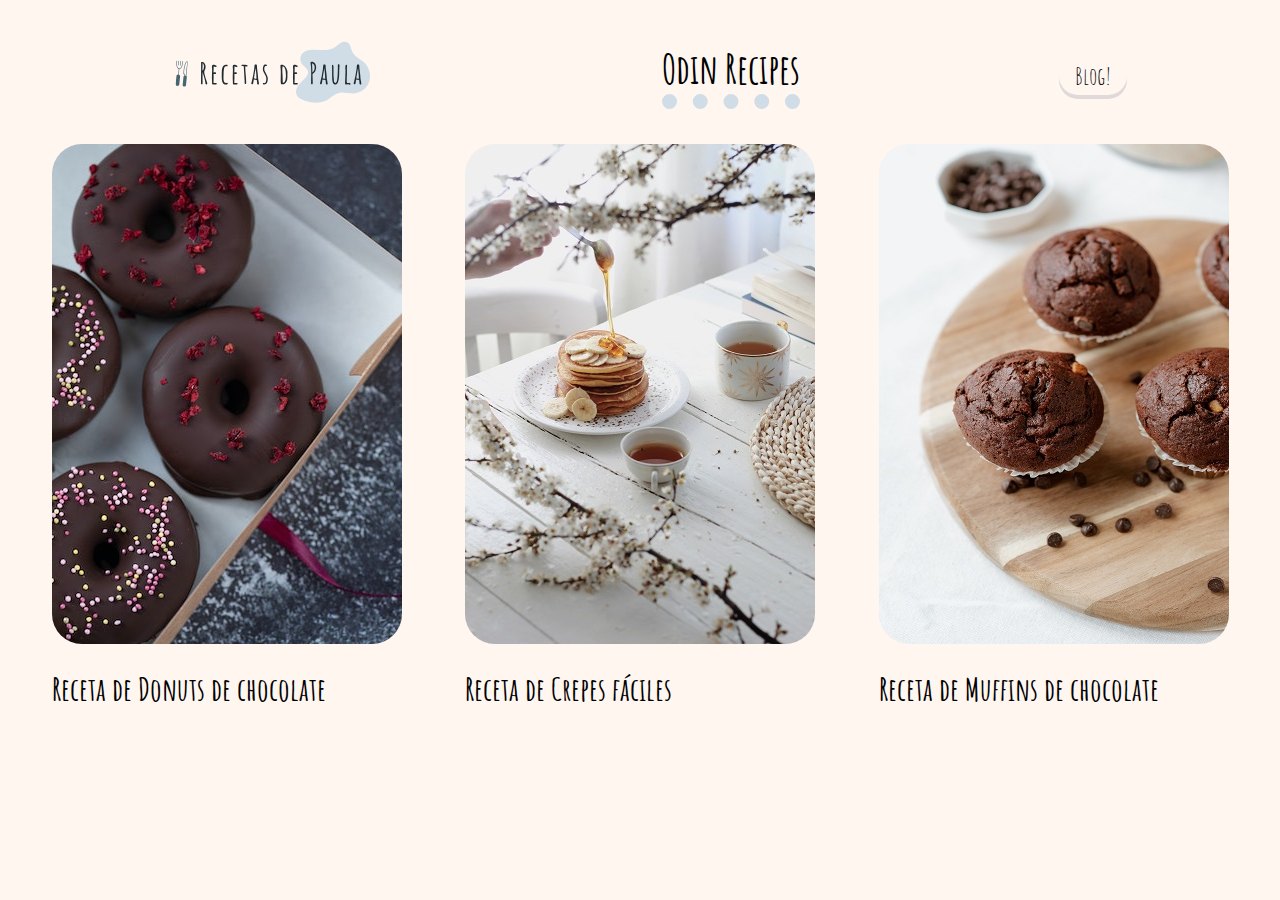
<file: index.html>
<!DOCTYPE html>
<html>

<head>
    <meta charset='utf-8'>
    <meta http-equiv='X-UA-Compatible' content='IE=edge'>
    <title>Odin Recipes</title>
    <link rel='stylesheet' type='text/css' media='screen' href='styles/main.css'>
    <link rel='stylesheet' type='text/css' media='screen' href='styles/global.css'>
    <link rel='stylesheet' type='text/css' media='screen' href='styles/header.css'>
    <link rel="preconnect" href="https://fonts.googleapis.com">
    <link rel="preconnect" href="https://fonts.gstatic.com" crossorigin>
    <link href="https://fonts.googleapis.com/css2?family=Amatic+SC&display=swap" rel="stylesheet">
</head>

<body>
    <div class="header">
        <a href="index.html">
            <img id="logo" src="src/logo-2.svg" />
        </a>
        <h1>Odin Recipes</h1>
        <button>Blog!</button>
    </div>

    <section>
        <div>
            <a href="recipes/donuts.html">
                <img src="src/donuts.jpg" />
            </a>
            <h2> Receta de Donuts de chocolate</h2>
        </div>

        <div>
            <a href="recipes/crepes.html">
                <img src="src/crepes.jpg" />
            </a>
            <h2> Receta de Crepes fáciles</h2>
        </div>

        <div>
            <a href="recipes/muffins.html">
                <img src="src/muffins.jpg" />
            </a>
            <h2> Receta de Muffins de chocolate</h2>
        </div>

    </section>

</body>

</html>
</file>
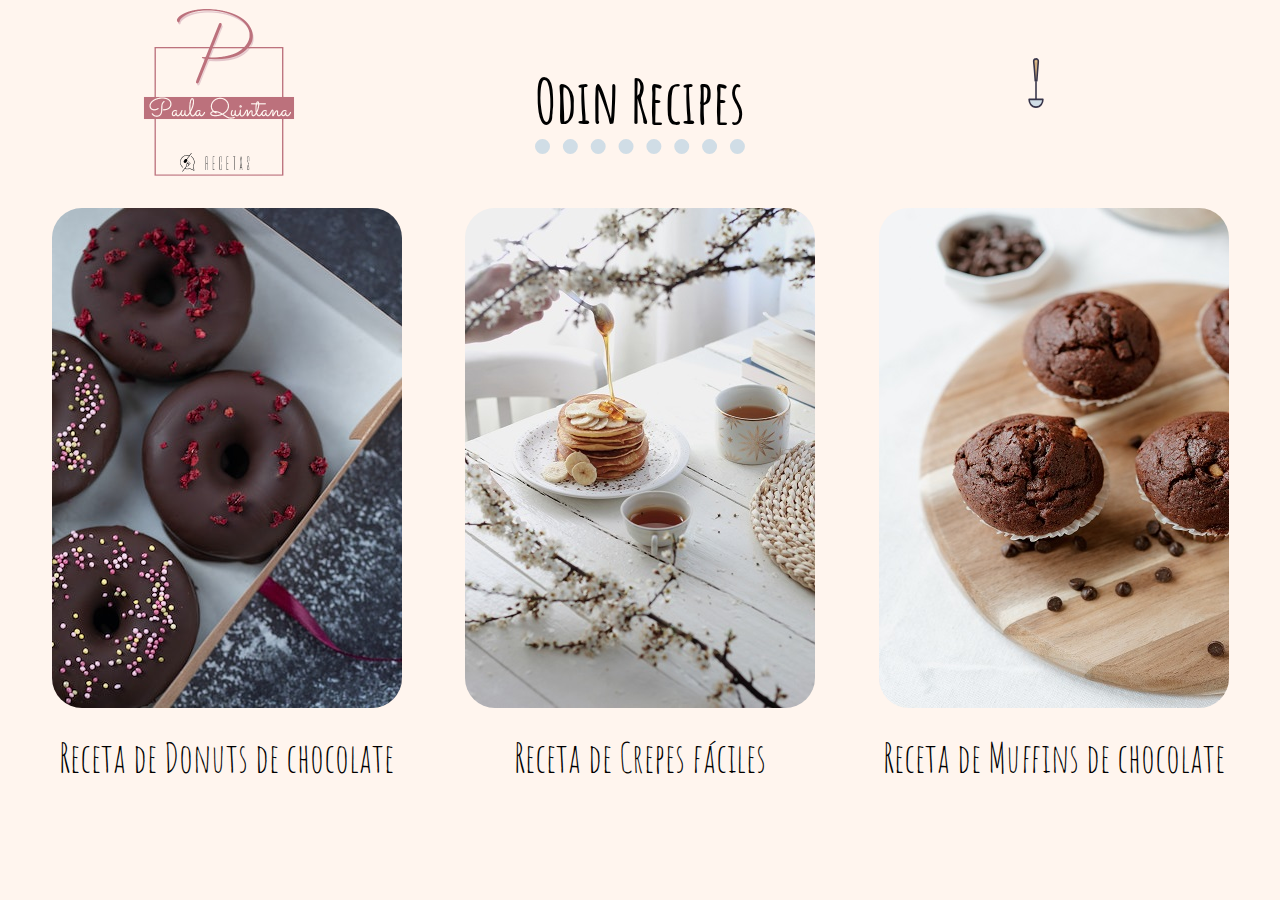
<file: home/index.html>
<!DOCTYPE html>
<html>
<head>
    <meta charset='utf-8'>
    <meta http-equiv='X-UA-Compatible' content='IE=edge'>
    <title>Odin Recipes</title>
    <link rel='stylesheet' type='text/css' media='screen' href='/styles/main.css'>
    <link rel='stylesheet' type='text/css' media='screen' href='/styles/cabecera.css'>
    <link rel="preconnect" href="https://fonts.googleapis.com">
    <link rel="preconnect" href="https://fonts.gstatic.com" crossorigin>        
    <link href="https://fonts.googleapis.com/css2?family=Amatic+SC&display=swap" rel="stylesheet">
</head>
<body>
    <div class="header">
            <a href="index.html"> 
                <img id="logo" src="/imágenes/logo.png" />
            </a>
            <img id="drc" src="/imágenes/cook.svg">
        <h1> Odin Recipes </h1>    
    </div>

    <section> 
        <div> 
            <a  href="/recetas/donuts.html">
                <img src="/imágenes/donuts.jpg" />
            </a> 
            <span> Receta de Donuts de chocolate</span>
        </div>

       <div> 
            <a  href="/recetas/crepes.html">
                <img src="/imágenes/crepes.jpg" />
            </a>
            <span> Receta de Crepes fáciles</span> 
        </div>

        <div> 
            <a  href="/recetas/muffins.html">
                <img src="/imágenes/muffins.jpg" />
            </a> 
            <span> Receta de Muffins de chocolate</span>
        </div>

    </section> 
    
</body>
</html>
</file>
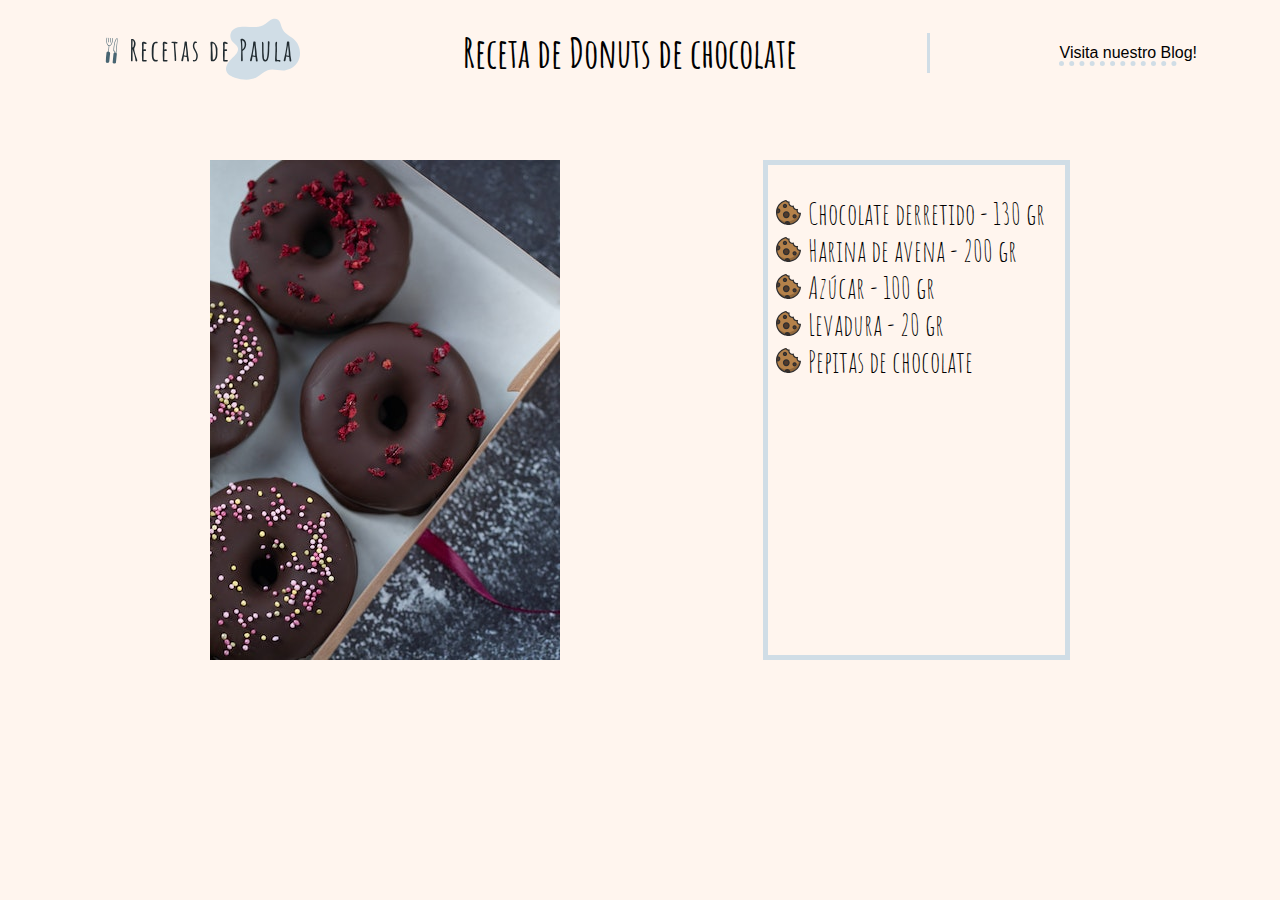
<file: recetas/donuts.html>
<!DOCTYPE html>
<html>
<head>
    <meta charset='utf-8'>
    <meta http-equiv='X-UA-Compatible' content='IE=edge'>
    <title> Donuts de chocolate </title>
    <link rel='stylesheet' type='text/css' media='screen' href='/styles/receta-cabecera.css'>
    <link rel='stylesheet' type='text/css' media='screen' href='/styles/receta-contenido.css'>
    <link rel="preconnect" href="https://fonts.googleapis.com">
    <link rel="preconnect" href="https://fonts.gstatic.com" crossorigin>        
    <link href="https://fonts.googleapis.com/css2?family=Amatic+SC&display=swap" rel="stylesheet">
</head>
<body>
    <header>
        <a href="index.html"> 
            <img id="logo2" src="/imágenes/logo-2.svg" />
        </a>
        <h1> Receta de Donuts de chocolate </h1> 
        <div> </div>    
        <span> Visita nuestro Blog! </span> 
    </header>    

    <section class="content">   
        <img src="/imágenes/donuts.jpg" >
        <div>
            <ul>
                <li> Chocolate derretido - 130 gr </li>
                <li> Harina de avena - 200 gr </li>
                <li> Azúcar - 100 gr </li>
                <li> Levadura - 20 gr </li>
                <li> Pepitas de chocolate </li>
            </ul>
        </div>   
    </section>



</body>
</html>
</file>
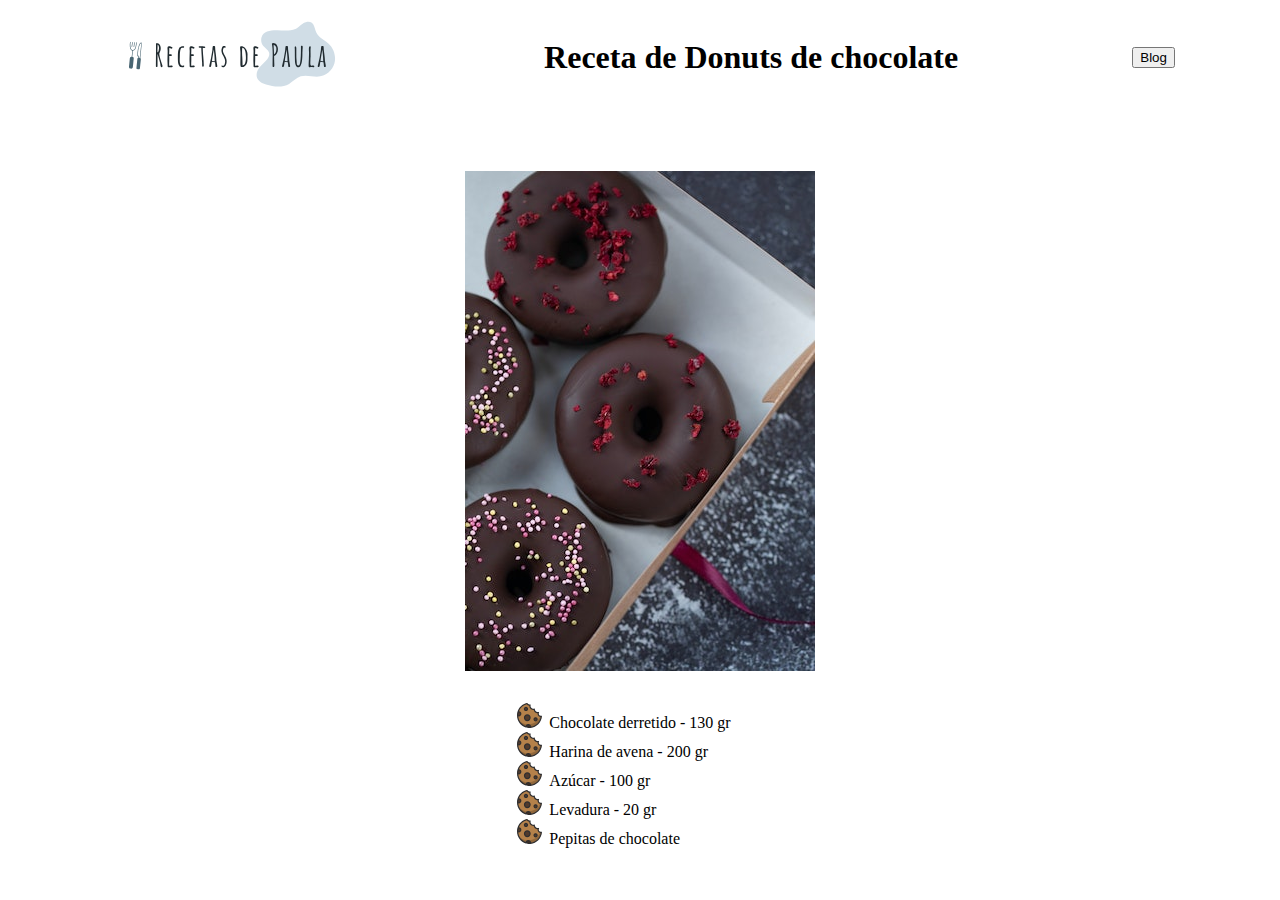
<file: recipes/donuts.html>
<!DOCTYPE html>
<html>

<head>
    <meta charset='utf-8'>
    <meta http-equiv='X-UA-Compatible' content='IE=edge'>
    <title> Donuts de chocolate </title>
    <link rel='stylesheet' type='text/css' media='screen' href='/styles/recipe-header.css'>
    <link rel='stylesheet' type='text/css' media='screen' href='/styles/recipe.css'>
    <link rel="preconnect" href="https://fonts.googleapis.com">
    <link rel="preconnect" href="https://fonts.gstatic.com" crossorigin>
    <link href="https://fonts.googleapis.com/css2?family=Amatic+SC&display=swap" rel="stylesheet">
</head>

<body>
    <header>
        <a href="/home/index.html">
            <img id="logo2" src="/src/logo-2.svg" />
        </a>
        <h1> Receta de Donuts de chocolate </h1>
        <button>Blog</button>
    </header>

    <section class="content">
        <img src="/src/donuts.jpg">
        <div>
            <ul>
                <li> Chocolate derretido - 130 gr </li>
                <li> Harina de avena - 200 gr </li>
                <li> Azúcar - 100 gr </li>
                <li> Levadura - 20 gr </li>
                <li> Pepitas de chocolate </li>
            </ul>
        </div>
    </section>



</body>

</html>
</file>
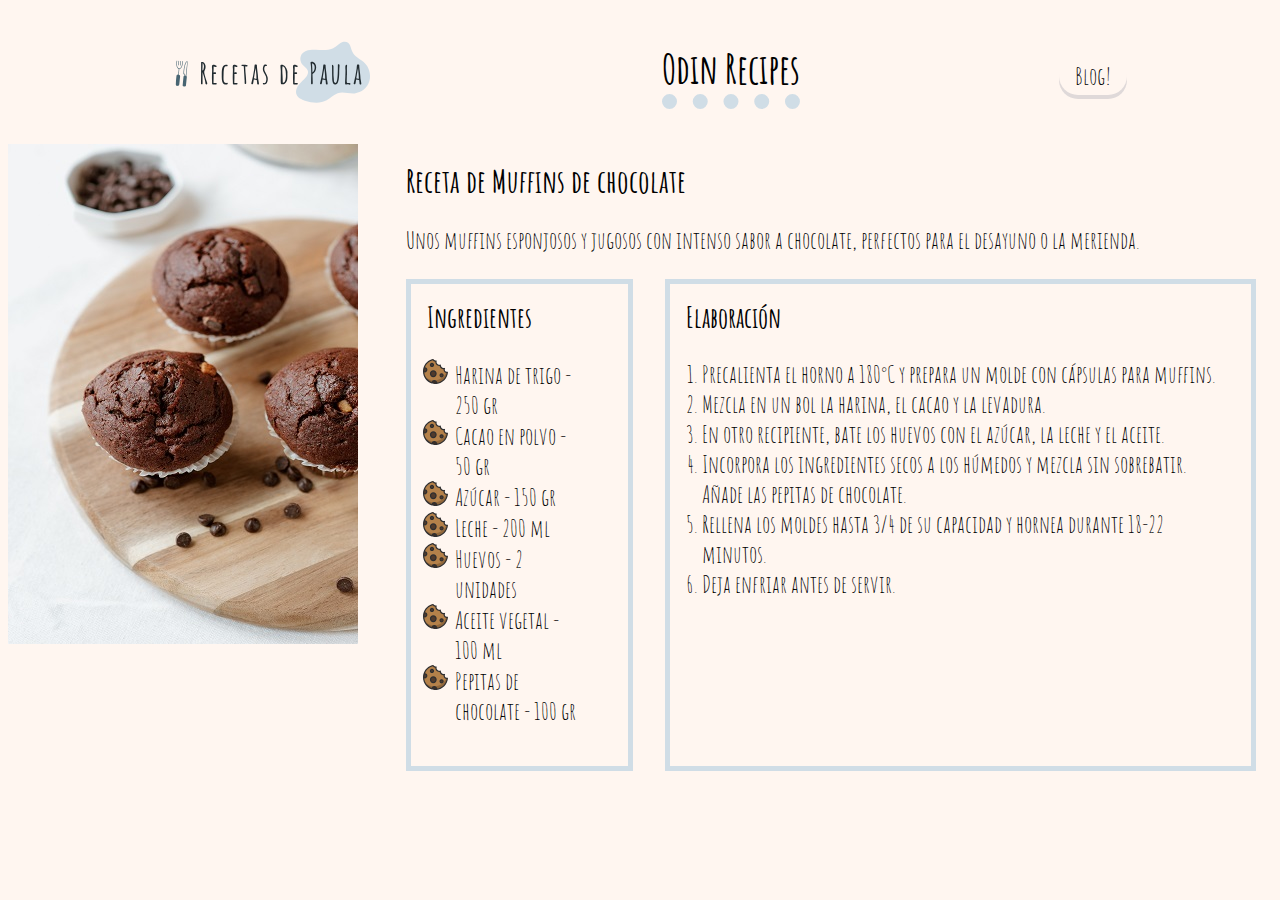
<file: recipes/muffins.html>
<!DOCTYPE html>
<html>

<head>
    <meta charset='utf-8'>
    <meta http-equiv='X-UA-Compatible' content='IE=edge'>
    <title> Muffins de chocolate </title>
    <link rel='stylesheet' type='text/css' media='screen' href='/styles/header.css'>
    <link rel='stylesheet' type='text/css' media='screen' href='/styles/recipe.css'>
    <link rel='stylesheet' type='text/css' media='screen' href='/styles/global.css'>
    <link rel="preconnect" href="https://fonts.googleapis.com">
    <link rel="preconnect" href="https://fonts.gstatic.com" crossorigin>
    <link href="https://fonts.googleapis.com/css2?family=Amatic+SC&display=swap" rel="stylesheet">
</head>

<body>
    <div class="header">
        <a href="/index.html">
            <img id="logo" src="/src/logo-2.svg" />
        </a>
        <h1>Odin Recipes</h1>
        <button>Blog!</button>
    </div>

    <section class="content">
        <div class="preview">
            <img src="/src/muffins.jpg">
            <div class="info">
                <h2>Receta de Muffins de chocolate</h2>
                <span>Unos muffins esponjosos y jugosos con intenso sabor a chocolate, perfectos para el desayuno o la merienda.
                </span>
                <div class="recipe">
                    <div class="ingredients">
                    <h3>Ingredientes</h3>
                    <ul>
                        <li> Harina de trigo - 250 gr </li>
                        <li> Cacao en polvo - 50 gr </li>
                        <li> Azúcar - 150 gr </li>
                        <li> Leche - 200 ml </li>
                        <li> Huevos - 2 unidades </li>
                        <li> Aceite vegetal - 100 ml </li>
                        <li> Pepitas de chocolate - 100 gr </li>
                    </ul>
                </div>
                <div class="steps">
                    <h3>Elaboración</h3>
                    <ol>
                        <li> Precalienta el horno a 180°C y prepara un molde con cápsulas para muffins. </li>
                        <li> Mezcla en un bol la harina, el cacao y la levadura. </li>
                        <li> En otro recipiente, bate los huevos con el azúcar, la leche y el aceite. </li>
                        <li> Incorpora los ingredientes secos a los húmedos y mezcla sin sobrebatir. Añade las pepitas de chocolate. </li>
                        <li> Rellena los moldes hasta 3/4 de su capacidad y hornea durante 18-22 minutos. </li>
                        <li> Deja enfriar antes de servir. </li>
                    </ol>
                </div>
                </div>
            </div>
        </div>
    </section>

</body>

</html>
</file>
<file: styles/main.css>
*{
    background-color: #fff5ee;
}

section {
        display: flex;
        justify-content: space-evenly;
        flex-wrap: wrap;
        gap: 20px;
}

section div{
    display: grid;
    row-gap: 20px;
}

section span{
    font-size: 40px;
    font-family:  'Amatic SC', cursive;
    text-align: center;
}

/* CSS del efecto de las cajitas */

section img {
    border-radius: 30px;
    transition: all 0.2s ease 
}
section img:hover{
    transform: scale(1.03);
    border: 2px solid rgb(252, 157, 203);
    box-shadow: 4px 3px rgb(250, 210, 229) ;
    overflow: hidden;

}
</file>
<file: styles/global.css>
* {
    background-color: hsl(25, 100%, 97%);
}

h1,
h2,
h3,
span,
button,
ul,
ol {
    font-family: 'Amatic SC', cursive;

}

h1 {
    font-size: 2.5rem;
}

h2 {
    margin: 0;
    font-size: 2rem;
}

h3 {
    margin: 0;
    font-size: 1.75rem;
}

span,
p,
button {
    font-size: 1.5rem;
}

ul,
ol {
    padding: 0 1rem;
    font-size: 1.5rem;
}
</file>
<file: styles/header.css>
.header {
    display: flex;
    align-items: center;
    justify-content: space-around;
    padding: 0.5rem 1rem;
}

h1 {
    /* text-decoration: underline dotted rgb(208, 221, 230); */
    border-bottom: 15px dotted rgb(208, 221, 230);
}

#logo {
    width: 250px;
}

button {
    padding: 0.25rem 1rem;
    border: none;
    border-radius: 1.5rem;
    cursor: pointer;
    box-shadow: 0 0.25rem #dfd9d9;

}

button:hover {
    background-color: #D0DDE6;
}
</file>
<file: styles/cabecera.css>
.header {
    display: grid;
    grid-template-columns: repeat(3, 1fr);
    grid-template-rows: 200px;
    place-items: center;
}

h1 {
    font-family:  'Amatic SC', cursive;
    font-size: 60px;
    /* text-decoration: underline dotted rgb(208, 221, 230); */
    border-bottom: 15px dotted rgb(208, 221, 230);
    grid-column: 2;
    grid-row: 1;
    margin: 0;  
}

.header img{
    width: 250px;
    margin: 0 auto; 
    display: block;
}

.header a{
    grid-column: 1;
    place-items: center;
}

#drc {
    width: 100px;
    grid-column: 3;
    grid-row: 1;
    animation-duration:3s;
    animation-name: animacion;
    animation-iteration-count: infinite ;
}

@keyframes animacion {
      to {
       transform: rotate(45deg)
      }
}
</file>
<file: styles/receta-cabecera.css>
header {
    display: flex;
    justify-content: space-around;
    place-items: center;
    padding: 10px 10px; 
    margin-bottom: 5%;
}

header h1{
    font-family:  'Amatic SC', cursive;
    font-size: 40px;
    margin: 0;
}

#logo2{
    width: 250px;
}

header span{
    font-family: Verdana, Geneva, Tahoma, sans-serif;
    text-decoration: underline dotted rgb(208, 221, 230) 5px;
}

header div{
    width: 3px;
    height: 40px;
    background-color: rgb(208, 221, 230);
}
</file>
<file: styles/receta-contenido.css>
*{
    background-color: #fff5ee;
}

.content{
    display: flex;
    justify-content: space-evenly;
}

.content img{
    width: 350px;
    height: 500px;
}

.content div{
    padding-right: 20px;
    border: 5px solid rgb(208, 221, 230);
}

.content ul{
    font-family:  'Amatic SC', cursive;
    font-size: 30px;
    list-style-image: url(/imágenes/cookie2.svg);
}

/* .content ul li{
    padding-left: 10px;
}
.content ul li::marker{
    content: url(/imágenes/cookie2.svg);
} */
</file>
<file: styles/recipe-header.css>
header {
    display: flex;
    justify-content: space-around;
    place-items: center;
    padding: 10px 10px; 
    margin-bottom: 5%;
}
</file>
<file: styles/recipe.css>
.content {
    display: flex;
    flex-direction: column;
    align-items: center;
    justify-content: space-evenly;
    gap: 1rem;
}

.content h1 {
    border: none;
}

.content img {
    width: 350px;
    height: 500px;
}

.content ul {
    padding: 0 1.75rem;
    list-style-image: url(/src/cookie2.svg);
}

.preview {
    display: flex;
    gap: 2rem;
}

.info {
    display: flex;
    flex-direction: column;
    justify-content: space-around;
    gap: 1.5rem;
    padding: 1rem;
}

.recipe {
    display: flex;
    gap: 2rem;
}

.ingredients {
    padding: 1rem;
    border: 5px solid rgb(208, 221, 230);
}

.steps {
    padding: 1rem;
    border: 5px solid rgb(208, 221, 230);
}
</file>
